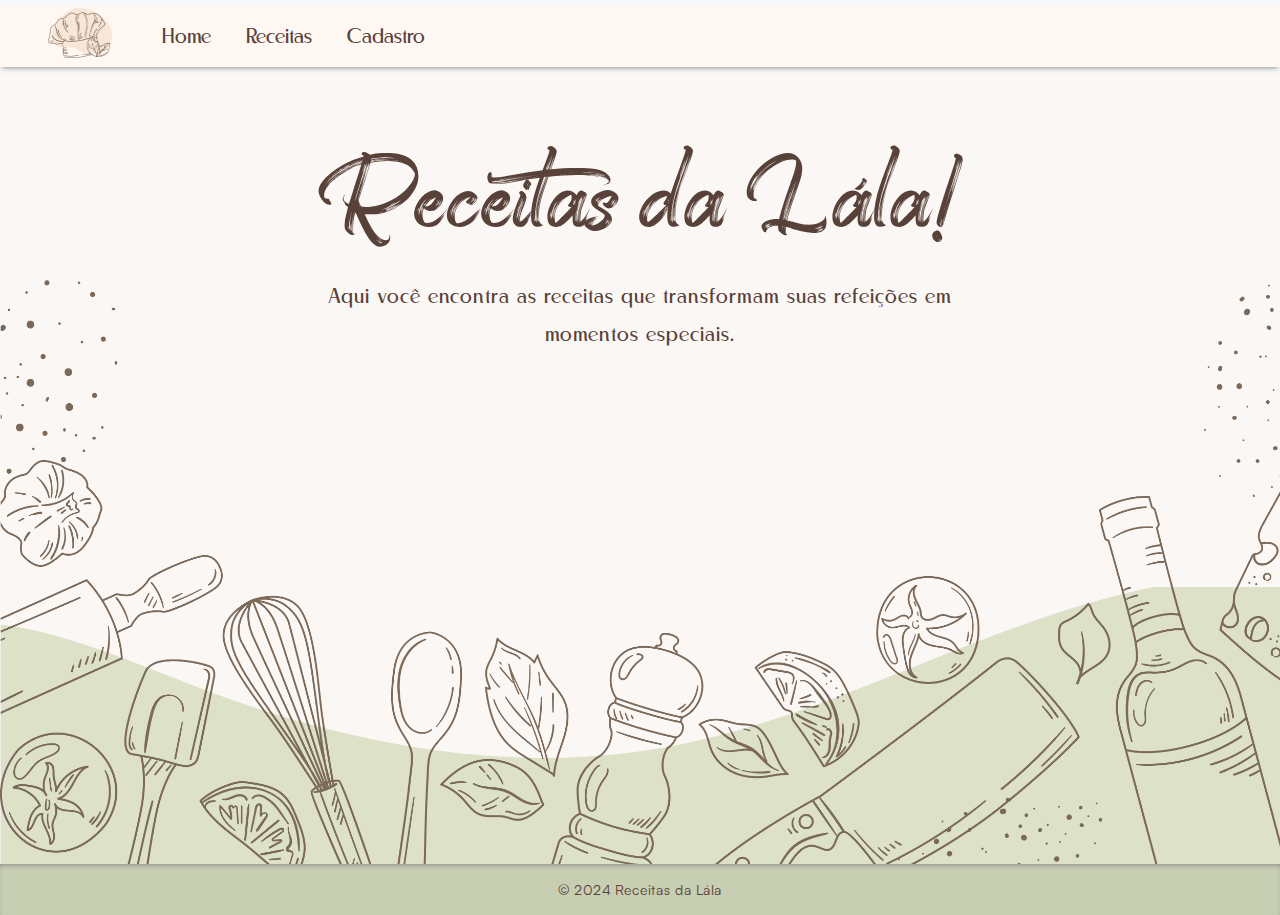
<file: index.html>
<!DOCTYPE html>
<html lang="pt-br">
<head>
  <meta charset="UTF-8">
  <meta name="viewport" content="width=device-width, initial-scale=1.0">
  <link rel="stylesheet" href="./formatos.css">
  <link href="https://cdn.jsdelivr.net/npm/bootstrap@5.3.3/dist/css/bootstrap.min.css" rel="stylesheet" integrity="sha384-QWTKZyjpPEjISv5WaRU9OFeRpok6YctnYmDr5pNlyT2bRjXh0JMhjY6hW+ALEwIH" crossorigin="anonymous">
  <title>Receitas da Lála</title>
</head>

<body>
  <div id="background">
    <header>
      <nav class="navbar navbar-expand-lg bg-body-tertiary">
        <div class="container-fluid container-nav">
          <a class="navbar-brand" href="./index.html"><img class="nav-logo" src="./imagens/logo.png" alt=""></a>

          <button class="navbar-toggler" type="button" data-bs-toggle="collapse" data-bs-target="#navbarNav" aria-controls="navbarNav" aria-expanded="false" aria-label="Toggle navigation"><span class="navbar-toggler-icon"></span></button>

          <div class="collapse navbar-collapse" id="navbarNav">
            <ul class="navbar-nav">
              <li class="nav-item navbar-item">
                <a class="nav-link active navbar-link" aria-current="page" href="./index.html">Home</a>
              </li>
              <li class="nav-item navbar-item">
                <a class="nav-link navbar-link" href="./receitas.html">Receitas</a>
              </li>
              <li class="nav-item navbar-item">
                <a class="nav-link navbar-link link-cadastro" href="./cadastro.html">Cadastro</a>
              </li>
            </ul>
          </div>
        </div>
      </nav>
    </header>

    <main id="container-main">
      <div >
        <h1 class="title-site">Receitas da Lála!</h1>
        <h1 class="title-site-media">Receitas<br/> da Lála!</h1>
        <p class="descricao">Aqui você encontra as receitas que transformam suas refeições em momentos especiais.</p>
      </div>
    </main>

  </div>
  <footer class="footer-container">
    <div  class="footer-div">
      <p class="copyright">© 2024 Receitas da Lála</p>
    </div>
  </footer>

  <script src="https://cdn.jsdelivr.net/npm/bootstrap@5.3.3/dist/js/bootstrap.bundle.min.js" integrity="sha384-YvpcrYf0tY3lHB60NNkmXc5s9fDVZLESaAA55NDzOxhy9GkcIdslK1eN7N6jIeHz" crossorigin="anonymous"></script>
</body>
</html>
</file>
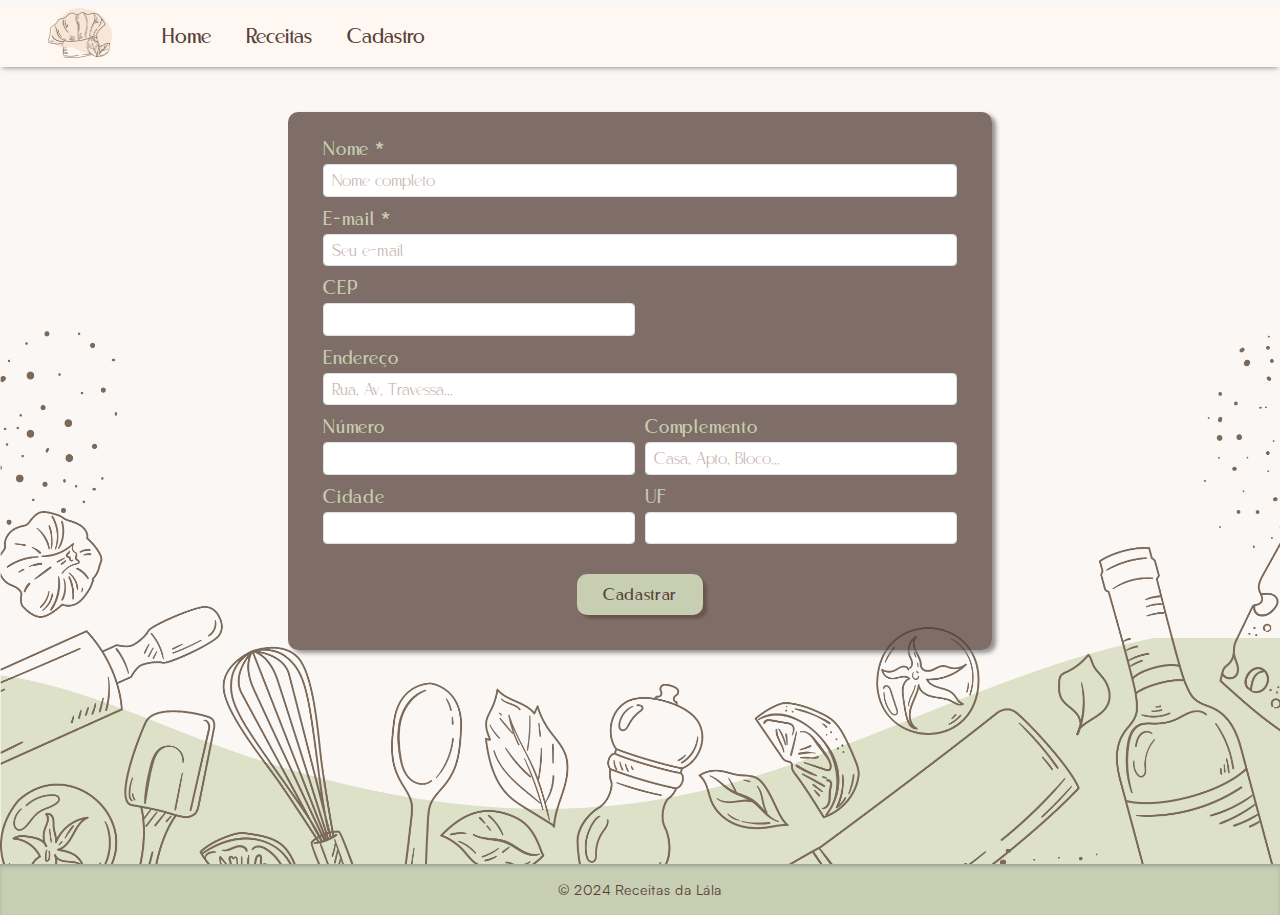
<file: cadastro.html>
<!DOCTYPE html>
<html lang="pt-br">
<head>
  <meta charset="UTF-8">
  <meta name="viewport" content="width=device-width, initial-scale=1.0">
  <link rel="stylesheet" href="./formatos.css">
  <link href="https://cdn.jsdelivr.net/npm/bootstrap@5.3.3/dist/css/bootstrap.min.css" rel="stylesheet" integrity="sha384-QWTKZyjpPEjISv5WaRU9OFeRpok6YctnYmDr5pNlyT2bRjXh0JMhjY6hW+ALEwIH" crossorigin="anonymous">
  <title>Receitas da Lála</title>
</head>

<body>
  <div id="background">
    <header>
      <nav class="navbar navbar-expand-lg bg-body-tertiary">
        <div class="container-fluid container-nav">
          <a class="navbar-brand" href="./index.html"><img class="nav-logo" src="./imagens/logo.png" alt=""></a>

          <button class="navbar-toggler" type="button" data-bs-toggle="collapse" data-bs-target="#navbarNav" aria-controls="navbarNav" aria-expanded="false" aria-label="Toggle navigation"><span class="navbar-toggler-icon"></span></button>

          <div class="collapse navbar-collapse" id="navbarNav">
            <ul class="navbar-nav">
              <li class="nav-item navbar-item">
                <a class="nav-link active navbar-link" aria-current="page" href="./index.html">Home</a>
              </li>
              <li class="nav-item navbar-item">
                <a class="nav-link navbar-link" href="./receitas.html">Receitas</a>
              </li>
              <li class="nav-item navbar-item">
                <a class="nav-link navbar-link link-cadastro" href="./cadastro.html">Cadastro</a>
              </li>
            </ul>
          </div>
        </div>
      </nav>
    </header>

    <main id="container-main" class="container-cadastro">
      <form class="row g-3 cadastro">
        <div class="col-12">
          <label for="inputName" class="form-label">Nome *</label>
          <input type="text" class="form-control" id="inputAddress" placeholder="Nome completo" required>
        </div>
        <div class="col-md-12">
          <label for="inputEmail4" class="form-label">E-mail *</label>
          <input type="email" class="form-control" id="inputEmail4" placeholder="Seu e-mail" required>
        </div>
        <div class="col-md-6">
          <label for="inputZip" class="form-label">CEP</label>
          <input type="text" class="form-control" id="inputZip" >
        </div>
        <div class="col-12">
          <label for="inputAddress" class="form-label">Endereço</label>
          <input type="text" class="form-control" id="inputAddress" placeholder="Rua, Av, Travessa...">
        </div>
        <div class="col-6">
          <label for="number" class="form-label">Número</label>
          <input type="text" class="form-control" id="number">
        </div>
        <div class="col-md-6">
          <label for="inputComplemento" class="form-label">Complemento</label>
          <input type="text" class="form-control" id="inputComplemento" placeholder="Casa, Apto, Bloco...">
        </div>
        <div class="col-md-6">
          <label for="inputCity" class="form-label">Cidade</label>
          <input type="text" class="form-control" id="inputCity">
        </div>
        <div class="col-md-6">
          <label for="inputState" class="form-label">UF</label>
          <input type="text" class="form-control" id="inputState">
        </div>
        <div class="col-12 btn-div">
          <button type="submit" class="btn">Cadastrar</button>
        </div>
      </form>      
    </main>
  <footer class="footer-container">
    <div  class="footer-div">
      <p class="copyright">© 2024 Receitas da Lála</p>
    </div>
  </footer>

  <script src="https://cdn.jsdelivr.net/npm/bootstrap@5.3.3/dist/js/bootstrap.bundle.min.js" integrity="sha384-YvpcrYf0tY3lHB60NNkmXc5s9fDVZLESaAA55NDzOxhy9GkcIdslK1eN7N6jIeHz" crossorigin="anonymous"></script>
</body>
</html>
</file>
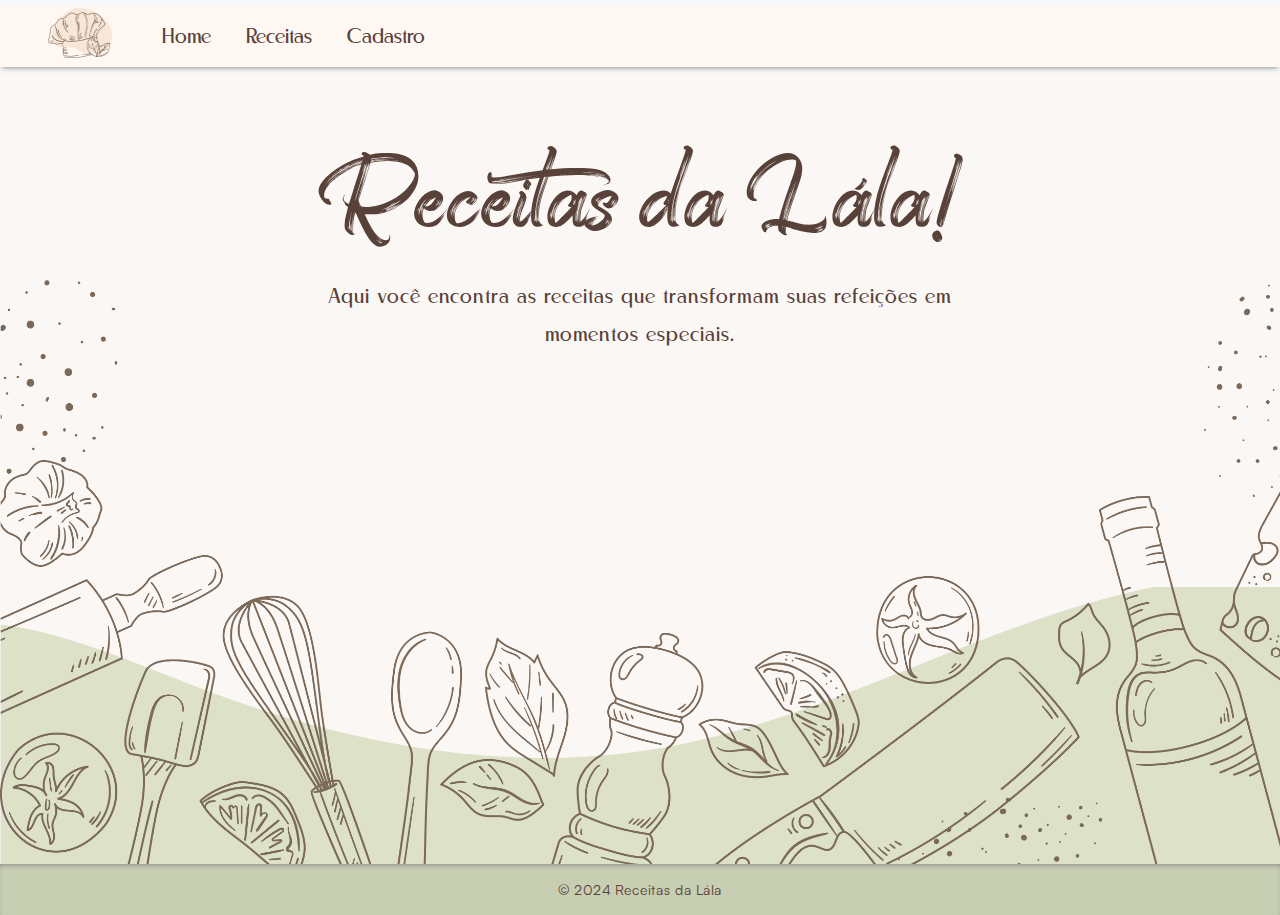
<file: home.html>
<!DOCTYPE html>
<html lang="pt-br">
<head>
  <meta charset="UTF-8">
  <meta name="viewport" content="width=device-width, initial-scale=1.0">
  <link rel="stylesheet" href="./formatos.css">
  <link href="https://cdn.jsdelivr.net/npm/bootstrap@5.3.3/dist/css/bootstrap.min.css" rel="stylesheet" integrity="sha384-QWTKZyjpPEjISv5WaRU9OFeRpok6YctnYmDr5pNlyT2bRjXh0JMhjY6hW+ALEwIH" crossorigin="anonymous">
  <title>Receitas da Lála</title>
</head>

<body>
  <div id="background">
    <header>
      <nav class="navbar navbar-expand-lg bg-body-tertiary">
        <div class="container-fluid container-nav">
          <a class="navbar-brand" href="./home.html"><img class="nav-logo" src="./imagens/logo.png" alt=""></a>

          <button class="navbar-toggler" type="button" data-bs-toggle="collapse" data-bs-target="#navbarNav" aria-controls="navbarNav" aria-expanded="false" aria-label="Toggle navigation"><span class="navbar-toggler-icon"></span></button>

          <div class="collapse navbar-collapse" id="navbarNav">
            <ul class="navbar-nav">
              <li class="nav-item navbar-item">
                <a class="nav-link active navbar-link" aria-current="page" href="./home.html">Home</a>
              </li>
              <li class="nav-item navbar-item">
                <a class="nav-link navbar-link" href="./paginas/receitas.html">Receitas</a>
              </li>
              <li class="nav-item navbar-item">
                <a class="nav-link navbar-link" href="./paginas/cadastro.html">Cadastro</a>
              </li>
            </ul>
          </div>
        </div>
      </nav>
    </header>

    <main id="container-main">
      <div >
        <h1 class="title-site">Receitas da Lála!</h1>
        <h1 class="title-site-media">Receitas<br/> da Lála!</h1>
        <p class="descricao">Aqui você encontra as receitas que transformam suas refeições em momentos especiais.</p>
      </div>
    </main>

  </div>
  <footer class="footer-container">
    <div  class="footer-div">
      <p class="copyright">© 2024 Receitas da Lála</p>
    </div>
  </footer>

  <script src="https://cdn.jsdelivr.net/npm/bootstrap@5.3.3/dist/js/bootstrap.bundle.min.js" integrity="sha384-YvpcrYf0tY3lHB60NNkmXc5s9fDVZLESaAA55NDzOxhy9GkcIdslK1eN7N6jIeHz" crossorigin="anonymous"></script>
</body>
</html>
</file>
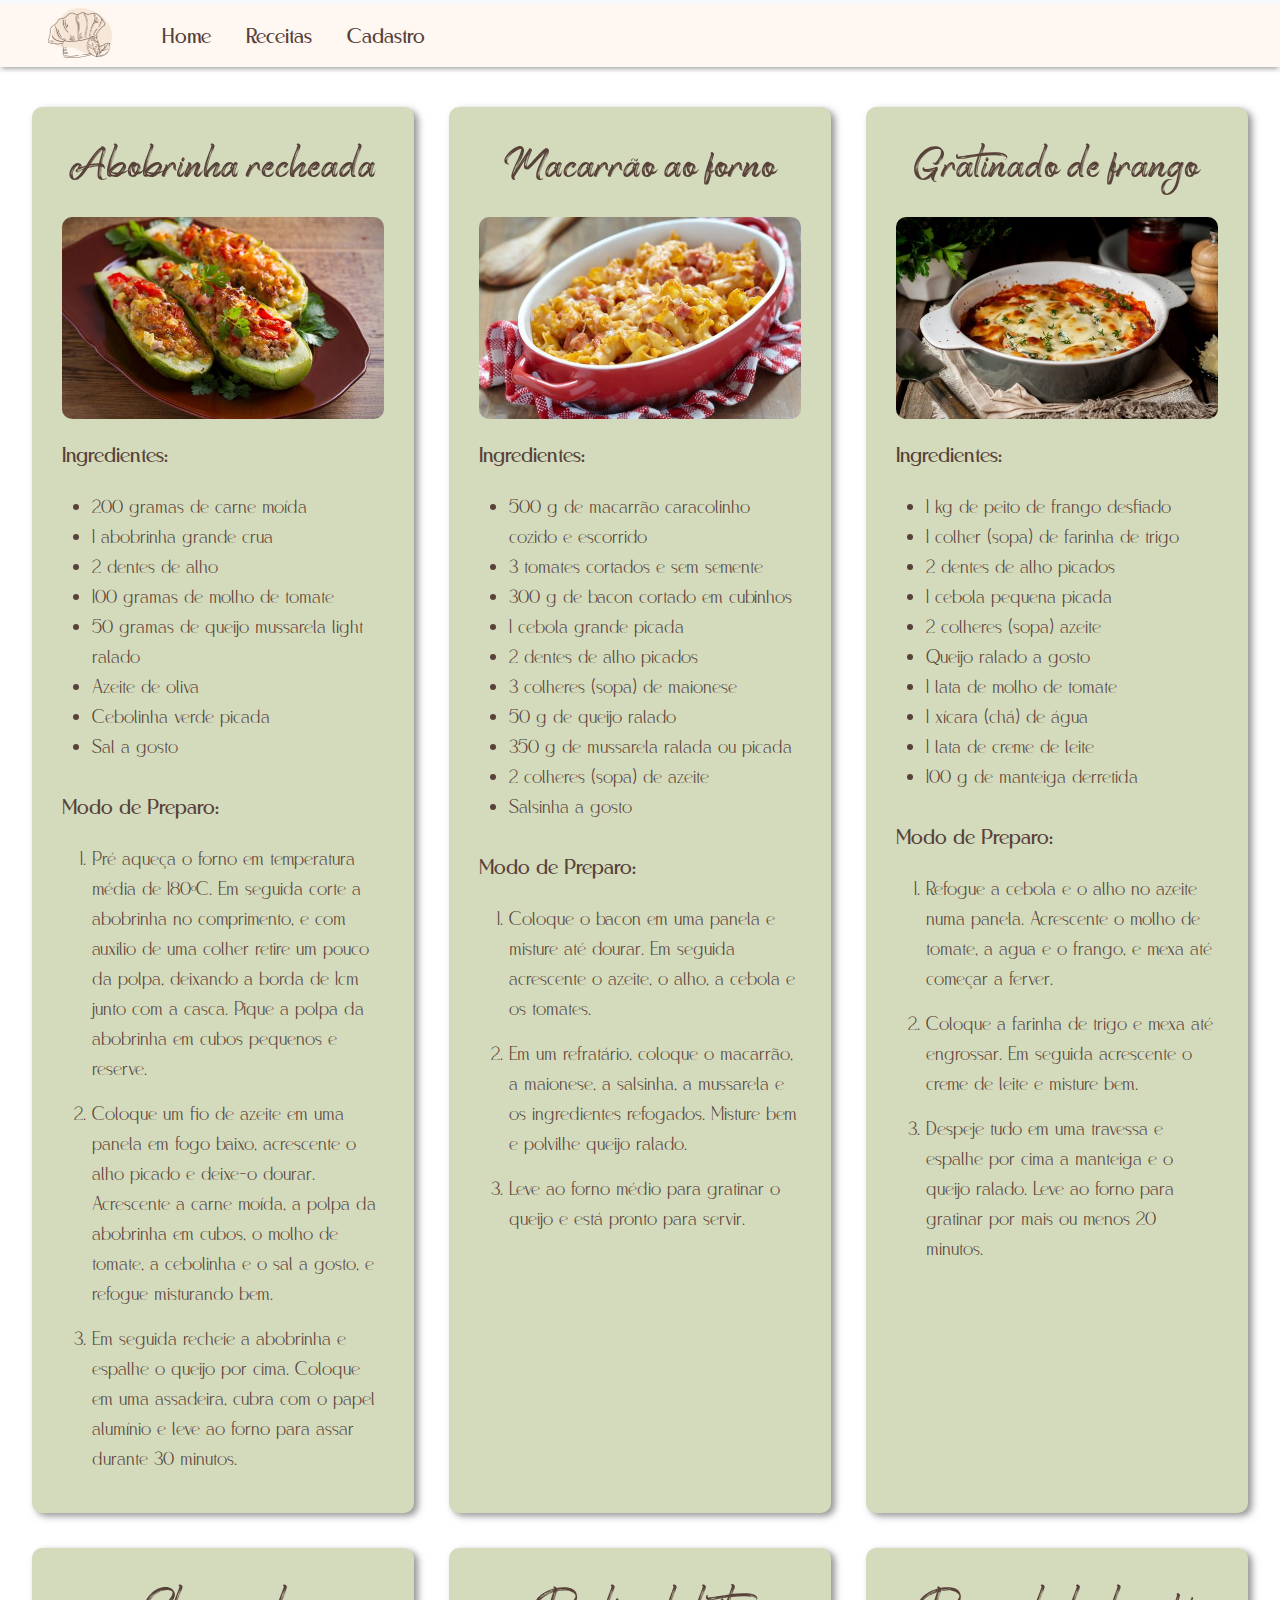
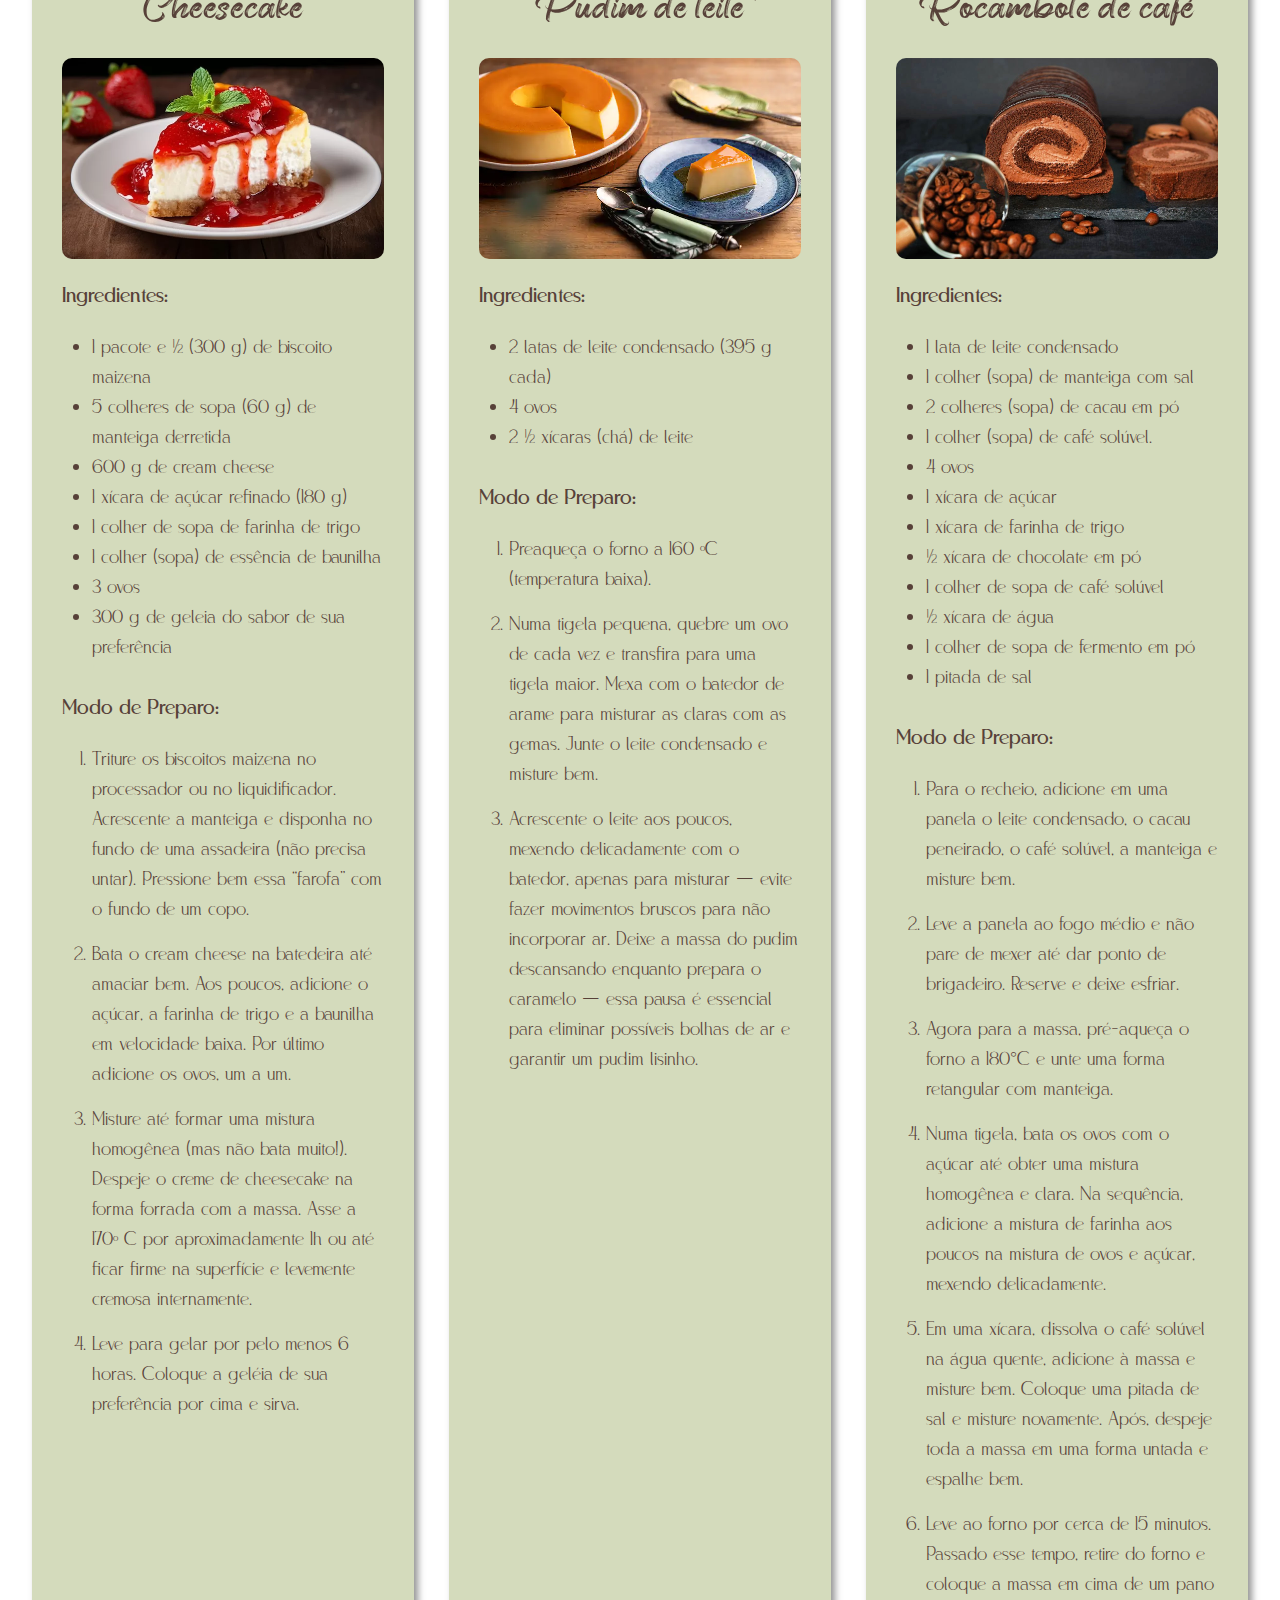
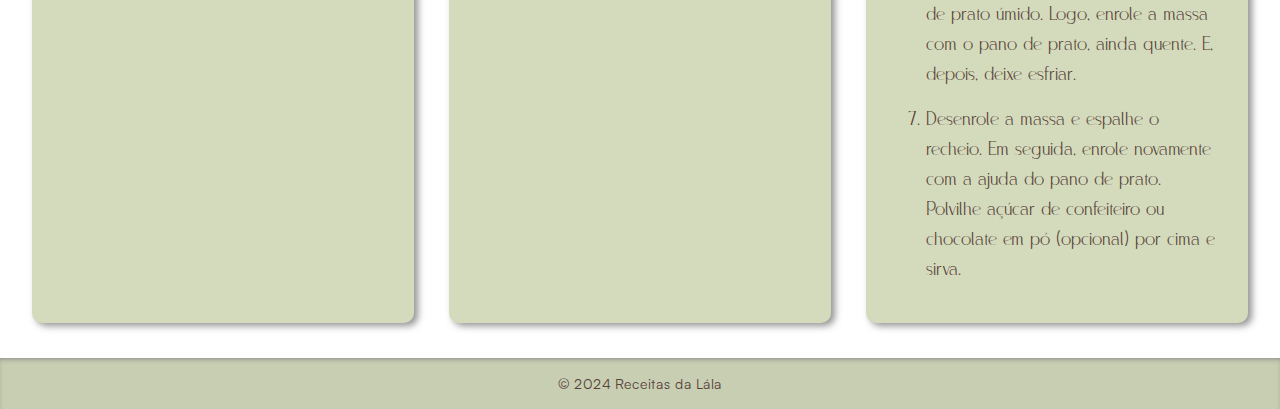
<file: receitas.html>
<!DOCTYPE html>
<html lang="pt-br">
<head>
  <meta charset="UTF-8">
  <meta name="viewport" content="width=device-width, initial-scale=1.0">
  <link rel="stylesheet" href="./formatos.css">
  <link href="https://cdn.jsdelivr.net/npm/bootstrap@5.3.3/dist/css/bootstrap.min.css" rel="stylesheet" integrity="sha384-QWTKZyjpPEjISv5WaRU9OFeRpok6YctnYmDr5pNlyT2bRjXh0JMhjY6hW+ALEwIH" crossorigin="anonymous">
  <title>Receitas da Lála</title>
</head>

<body>
  <div>
    <header>
      <nav class="navbar navbar-expand-lg bg-body-tertiary">
        <div class="container-fluid container-nav">
          <a class="navbar-brand" href="./index.html"><img class="nav-logo" src="./imagens/logo.png" alt=""></a>

          <button class="navbar-toggler" type="button" data-bs-toggle="collapse" data-bs-target="#navbarNav" aria-controls="navbarNav" aria-expanded="false" aria-label="Toggle navigation"><span class="navbar-toggler-icon"></span></button>

          <div class="collapse navbar-collapse" id="navbarNav">
            <ul class="navbar-nav">
              <li class="nav-item navbar-item">
                <a class="nav-link active navbar-link" aria-current="page" href="./index.html">Home</a>
              </li>
              <li class="nav-item navbar-item">
                <a class="nav-link navbar-link" href="./receitas.html">Receitas</a>
              </li>
              <li class="nav-item navbar-item">
                <a class="nav-link navbar-link link-cadastro" href="./cadastro.html">Cadastro</a>
              </li>
            </ul>
          </div>
        </div>
      </nav>
    </header>

    <main>

      <section class="container-receitas">

        <div class="conteudo-receita">
          <h2>Abobrinha recheada</h2>
          <img class="img-receita" src="./imagens/abobrinha.png" alt="">
          <p>Ingredientes:</p>
          <ul class="lista-ingredientes">
            <li>200 gramas de carne moída</li>
            <li>1 abobrinha grande crua</li>
            <li>2 dentes de alho</li>
            <li>100 gramas de molho de tomate</li>
            <li>50 gramas de queijo mussarela light ralado</li>
            <li>Azeite de oliva</li>
            <li>Cebolinha verde picada</li>
            <li>Sal a gosto</li>
          </ul>
          <p>Modo de Preparo:</p>
          <ol class="lista-preparo">
            <li>Pré aqueça o forno em temperatura média de 180ºC. Em seguida corte a abobrinha no comprimento, e com auxilio de uma colher retire um pouco da polpa, deixando a borda de 1cm junto com a casca. Pique a polpa da abobrinha em cubos pequenos e reserve.</li>
            <li>Coloque um fio de azeite em uma panela em fogo baixo, acrescente o alho picado e deixe-o dourar. Acrescente a carne moída, a polpa da abobrinha em cubos, o molho de tomate, a cebolinha e o sal a gosto, e refogue misturando bem.</li>
            <li>Em seguida recheie a abobrinha e espalhe o queijo por cima. Coloque em uma assadeira, cubra com o papel alumínio e leve ao forno para assar durante 30 minutos.</li>
          </ol>
        </div>

        <div class="conteudo-receita">
          <h2>Macarrão ao forno</h2>
          <img class="img-receita" src="./imagens/macarrao-bacon.png" alt="">
          <p>Ingredientes:</p>
          <ul class="lista-ingredientes">
            <li>500 g de macarrão caracolinho cozido e escorrido</li>
            <li>3 tomates cortados e sem semente</li>
            <li>300 g de bacon cortado em cubinhos</li>
            <li>1 cebola grande picada</li>
            <li>2 dentes de alho picados</li>
            <li>3 colheres (sopa) de maionese</li>
            <li>50 g de queijo ralado</li>
            <li>350 g de mussarela ralada ou picada</li>
            <li>2 colheres (sopa) de azeite</li>
            <li>Salsinha a gosto</li>
          </ul>
          <p>Modo de Preparo:</p>
          <ol class="lista-preparo">
            <li>Coloque o bacon em uma panela e misture até dourar. Em seguida acrescente o azeite, o alho, a cebola e os tomates.</li>
            <li>Em um refratário, coloque o macarrão, a maionese, a salsinha, a mussarela e os ingredientes refogados. Misture bem e polvilhe queijo ralado.</li>
            <li>Leve ao forno médio para gratinar o queijo e está pronto para servir.</li>
          </ol>
        </div>

        <div class="conteudo-receita">
          <h2>Gratinado de frango</h2>
          <img class="img-receita" src="./imagens/frango-gratinado.png" alt="">
          <p>Ingredientes:</p>
          <ul class="lista-ingredientes">
            <li>1 kg de peito de frango desfiado</li>
            <li>1 colher (sopa) de farinha de trigo</li>
            <li>2 dentes de alho picados</li>
            <li>1 cebola pequena picada</li>
            <li>2 colheres (sopa) azeite</li>
            <li>Queijo ralado a gosto</li>
            <li>1 lata de molho de tomate</li>
            <li>1 xícara (chá) de água</li>
            <li>1 lata de creme de leite</li>
            <li>100 g de manteiga derretida</li>
          </ul>
          <p>Modo de Preparo:</p>
          <ol class="lista-preparo">
            <li>Refogue a cebola e o alho no azeite numa panela. Acrescente o molho de tomate, a agua e o frango, e mexa até começar a ferver.</li>
            <li>Coloque a farinha de trigo e mexa até engrossar. Em seguida acrescente o creme de leite e misture bem.</li>
            <li>Despeje tudo em uma travessa e espalhe por cima a manteiga e o queijo ralado. Leve ao forno para gratinar por mais ou menos 20 minutos.</li>
          </ol>
        </div>

        <div class="conteudo-receita">
          <h2>Cheesecake</h2>
          <img class="img-receita" src="./imagens/cheesecake.png" alt="">
          <p>Ingredientes:</p>
          <ul class="lista-ingredientes">
            <li>1 pacote e ½ (300 g) de biscoito maizena</li>
            <li>5 colheres de sopa (60 g) de manteiga derretida</li>
            <li>600 g de cream cheese</li>
            <li>1 xícara de açúcar refinado (180 g)</li>
            <li>1 colher de sopa de farinha de trigo</li>
            <li>1 colher (sopa) de essência de baunilha</li>
            <li>3 ovos</li>
            <li>300 g de geleia do sabor de sua preferência</li>
          </ul>
          <p>Modo de Preparo:</p>
          <ol class="lista-preparo">
            <li>Triture os biscoitos maizena no processador ou no liquidificador. Acrescente a manteiga e disponha no fundo de uma assadeira (não precisa untar). Pressione bem essa “farofa” com o fundo de um copo.</li>
            <li>Bata o cream cheese na batedeira até amaciar bem. Aos poucos, adicione o açúcar, a farinha de trigo e a baunilha em velocidade baixa. Por último adicione os ovos, um a um.</li>
            <li>Misture até formar uma mistura homogênea (mas não bata muito!). Despeje o creme de cheesecake na forma forrada com a massa. Asse a 170º C por aproximadamente 1h ou até ficar firme na superfície e levemente cremosa internamente.</li>
            <li>Leve para gelar por pelo menos 6 horas. Coloque a geléia de sua preferência por cima e sirva.</li>
          </ol>
        </div>

        <div class="conteudo-receita">
          <h2>Pudim de leite</h2>
          <img class="img-receita" src="./imagens/pudim.png" alt="">
          <p>Ingredientes:</p>
          <ul class="lista-ingredientes">
            <li>2 latas de leite condensado (395 g cada)</li>
            <li>4 ovos</li>
            <li>2 ½ xícaras (chá) de leite</li>
          </ul>
          <p>Modo de Preparo:</p>
          <ol class="lista-preparo">
            <li>Preaqueça o forno a 160 ºC (temperatura baixa).</li>
            <li>Numa tigela pequena, quebre um ovo de cada vez e transfira para uma tigela maior. Mexa com o batedor de arame para misturar as claras com as gemas. Junte o leite condensado e misture bem.</li>
            <li>Acrescente o leite aos poucos, mexendo delicadamente com o batedor, apenas para misturar — evite fazer movimentos bruscos para não incorporar ar. Deixe a massa do pudim descansando enquanto prepara o caramelo — essa pausa é essencial para eliminar possíveis bolhas de ar e garantir um pudim lisinho.</li>
          </ol>
        </div>

        <div class="conteudo-receita">
          <h2>Rocambole de café</h2>
          <img class="img-receita" src="./imagens/rocambole-cafe.png" alt="">
          <p>Ingredientes:</p>
          <ul class="lista-ingredientes">
            <li>1 lata de leite condensado</li>
            <li>1 colher (sopa) de manteiga com sal</li>
            <li>2 colheres (sopa) de cacau em pó</li>
            <li>1 colher (sopa) de café solúvel.</li>
            <li>4 ovos</li>
            <li>1 xícara de açúcar</li>
            <li>1 xícara de farinha de trigo</li>
            <li>½ xícara de chocolate em pó</li>
            <li>1 colher de sopa de café solúvel</li>
            <li>½ xícara de água</li>
            <li>1 colher de sopa de fermento em pó</li>
            <li>1 pitada de sal</li>
          </ul>
          <p>Modo de Preparo:</p>
          <ol class="lista-preparo">
            <li>Para o recheio, adicione em uma panela o leite condensado, o cacau peneirado, o café solúvel, a manteiga e misture bem.</li>
            <li>Leve a panela ao fogo médio e não pare de mexer até dar ponto de brigadeiro. Reserve e deixe esfriar.</li>
            <li>Agora para a massa, pré-aqueça o forno a 180°C e unte uma forma retangular com manteiga.</li>
            <li>Numa tigela, bata os ovos com o açúcar até obter uma mistura homogênea e clara. Na sequência, adicione a mistura de farinha aos poucos na mistura de ovos e açúcar, mexendo delicadamente.</li>
            <li>Em uma xícara, dissolva o café solúvel na água quente, adicione à massa e misture bem. Coloque uma pitada de sal e misture novamente. Após, despeje toda a massa em uma forma untada e espalhe bem.</li>
            <li>Leve ao forno por cerca de 15 minutos. Passado esse tempo, retire do forno e coloque a massa em cima de um pano de prato úmido. Logo, enrole a massa com o pano de prato, ainda quente. E, depois, deixe esfriar.</li>
            <li>Desenrole a massa e espalhe o recheio. Em seguida, enrole novamente com a ajuda do pano de prato. Polvilhe açúcar de confeiteiro ou chocolate em pó (opcional) por cima e sirva.</li>
          </ol>
        </div>

      </section>
    </main>

  </div>
  <footer class="footer-container">
    <div  class="footer-div">
      <p class="copyright">© 2024 Receitas da Lála</p>
    </div>
  </footer>

  <script src="https://cdn.jsdelivr.net/npm/bootstrap@5.3.3/dist/js/bootstrap.bundle.min.js" integrity="sha384-YvpcrYf0tY3lHB60NNkmXc5s9fDVZLESaAA55NDzOxhy9GkcIdslK1eN7N6jIeHz" crossorigin="anonymous"></script>
</body>
</html>
</file>
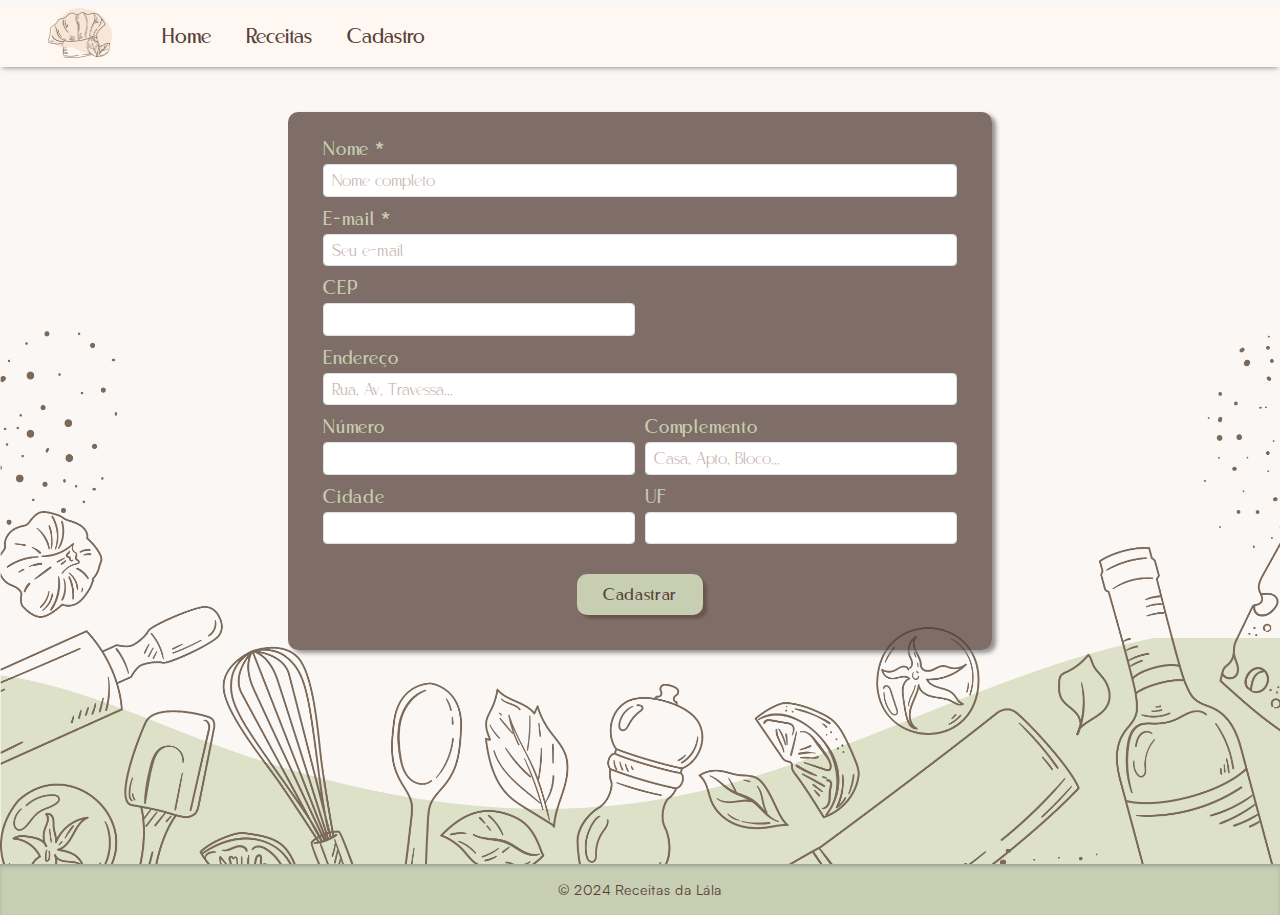
<file: paginas/cadastro.html>
<!DOCTYPE html>
<html lang="pt-br">
<head>
  <meta charset="UTF-8">
  <meta name="viewport" content="width=device-width, initial-scale=1.0">
  <link rel="stylesheet" href="../formatos.css">
  <link href="https://cdn.jsdelivr.net/npm/bootstrap@5.3.3/dist/css/bootstrap.min.css" rel="stylesheet" integrity="sha384-QWTKZyjpPEjISv5WaRU9OFeRpok6YctnYmDr5pNlyT2bRjXh0JMhjY6hW+ALEwIH" crossorigin="anonymous">
  <title>Receitas da Lála</title>
</head>

<body>
  <div id="background">
    <header>
      <nav class="navbar navbar-expand-lg bg-body-tertiary">
        <div class="container-fluid container-nav">
          <a class="navbar-brand" href="../index.html"><img class="nav-logo" src="../imagens/logo.png" alt=""></a>

          <button class="navbar-toggler" type="button" data-bs-toggle="collapse" data-bs-target="#navbarNav" aria-controls="navbarNav" aria-expanded="false" aria-label="Toggle navigation"><span class="navbar-toggler-icon"></span></button>

          <div class="collapse navbar-collapse" id="navbarNav">
            <ul class="navbar-nav">
              <li class="nav-item navbar-item">
                <a class="nav-link active navbar-link" aria-current="page" href="../index.html">Home</a>
              </li>
              <li class="nav-item navbar-item">
                <a class="nav-link navbar-link" href="./receitas.html">Receitas</a>
              </li>
              <li class="nav-item navbar-item">
                <a class="nav-link navbar-link" href="./cadastro.html">Cadastro</a>
              </li>
            </ul>
          </div>
        </div>
      </nav>
    </header>

    <main id="container-main" class="container-cadastro">
      <form class="row g-3 cadastro">
        <div class="col-12">
          <label for="inputName" class="form-label">Nome *</label>
          <input type="text" class="form-control" id="inputAddress" placeholder="Nome completo" required>
        </div>
        <div class="col-md-12">
          <label for="inputEmail4" class="form-label">E-mail *</label>
          <input type="email" class="form-control" id="inputEmail4" placeholder="Seu e-mail" required>
        </div>
        <div class="col-md-6">
          <label for="inputZip" class="form-label">CEP</label>
          <input type="text" class="form-control" id="inputZip" >
        </div>
        <div class="col-12">
          <label for="inputAddress" class="form-label">Endereço</label>
          <input type="text" class="form-control" id="inputAddress" placeholder="Rua, Av, Travessa...">
        </div>
        <div class="col-6">
          <label for="number" class="form-label">Número</label>
          <input type="text" class="form-control" id="number">
        </div>
        <div class="col-md-6">
          <label for="inputComplemento" class="form-label">Complemento</label>
          <input type="text" class="form-control" id="inputComplemento" placeholder="Casa, Apto, Bloco...">
        </div>
        <div class="col-md-6">
          <label for="inputCity" class="form-label">Cidade</label>
          <input type="text" class="form-control" id="inputCity">
        </div>
        <div class="col-md-6">
          <label for="inputState" class="form-label">UF</label>
          <input type="text" class="form-control" id="inputState">
        </div>
        <div class="col-12 btn-div">
          <button type="submit" class="btn">Cadastrar</button>
        </div>
      </form>      
    </main>
  <footer class="footer-container">
    <div  class="footer-div">
      <p class="copyright">© 2024 Receitas da Lála</p>
    </div>
  </footer>

  <script src="https://cdn.jsdelivr.net/npm/bootstrap@5.3.3/dist/js/bootstrap.bundle.min.js" integrity="sha384-YvpcrYf0tY3lHB60NNkmXc5s9fDVZLESaAA55NDzOxhy9GkcIdslK1eN7N6jIeHz" crossorigin="anonymous"></script>
</body>
</html>
</file>
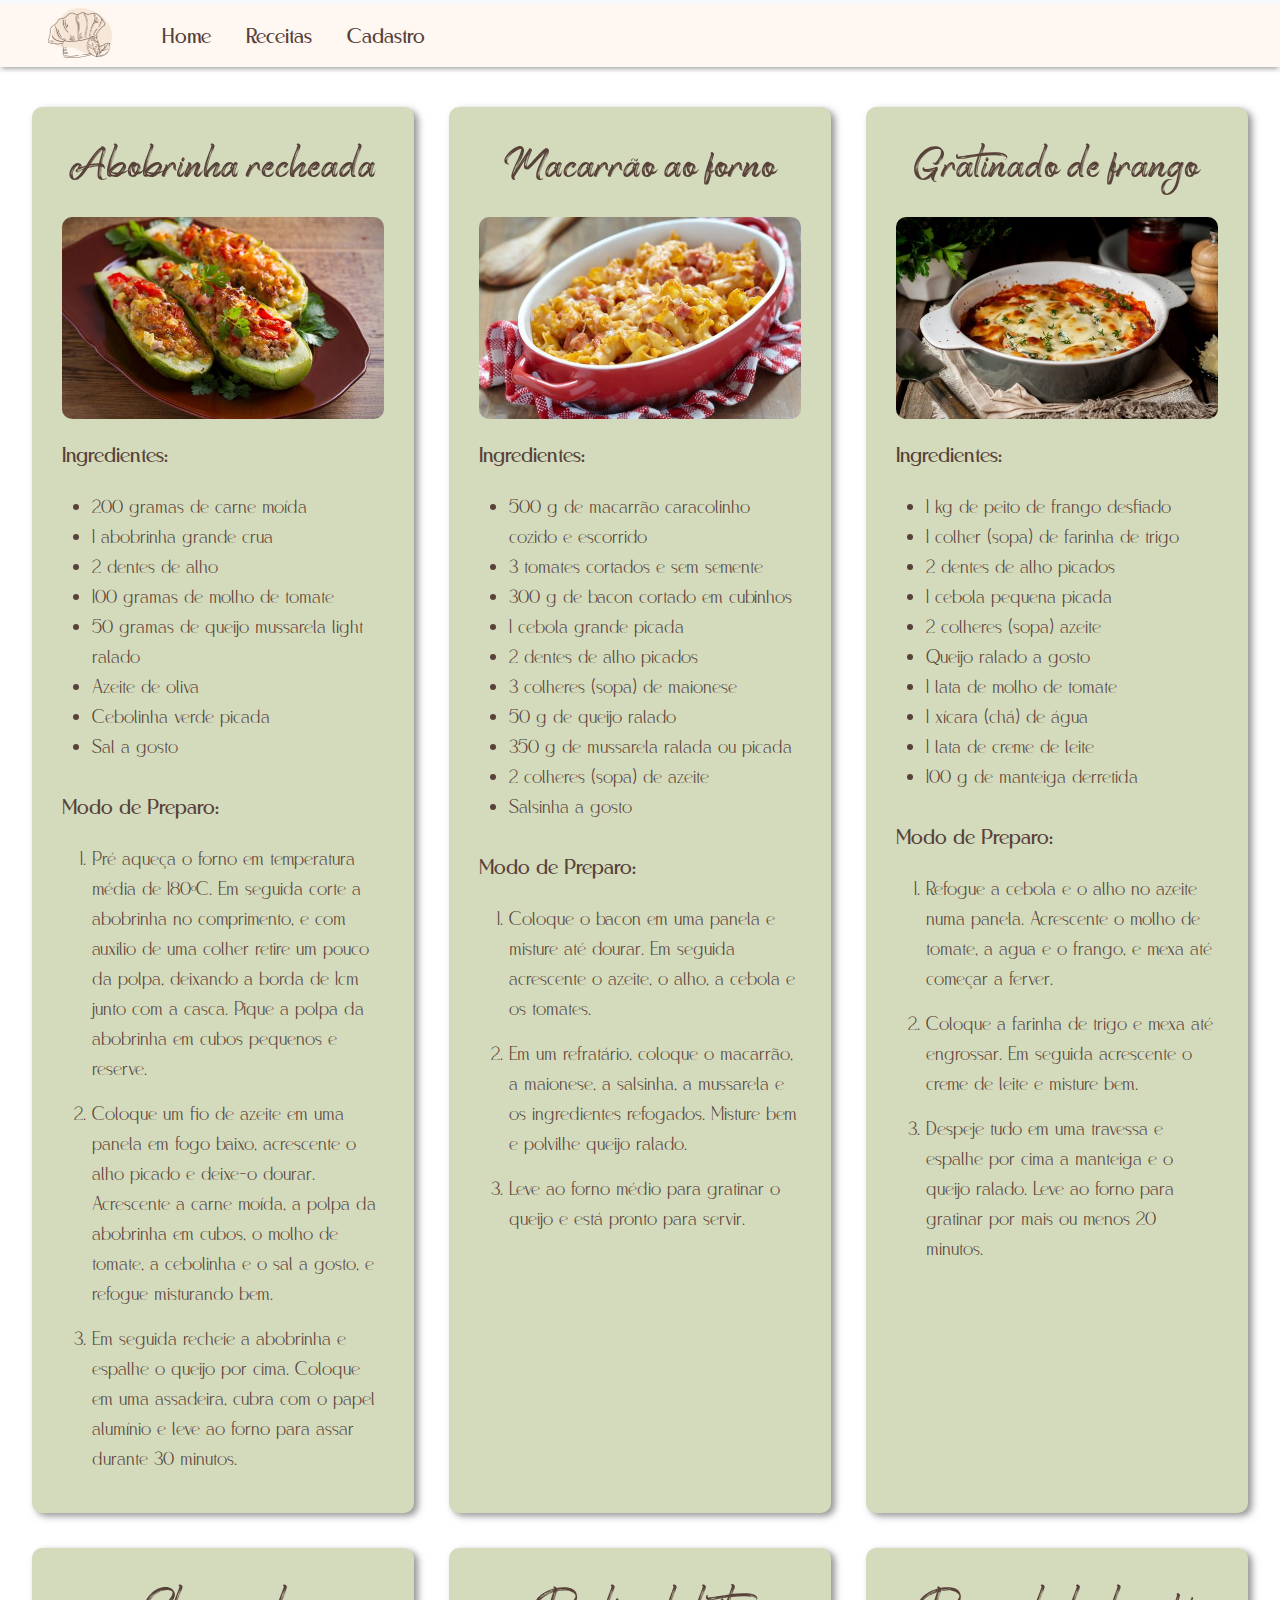
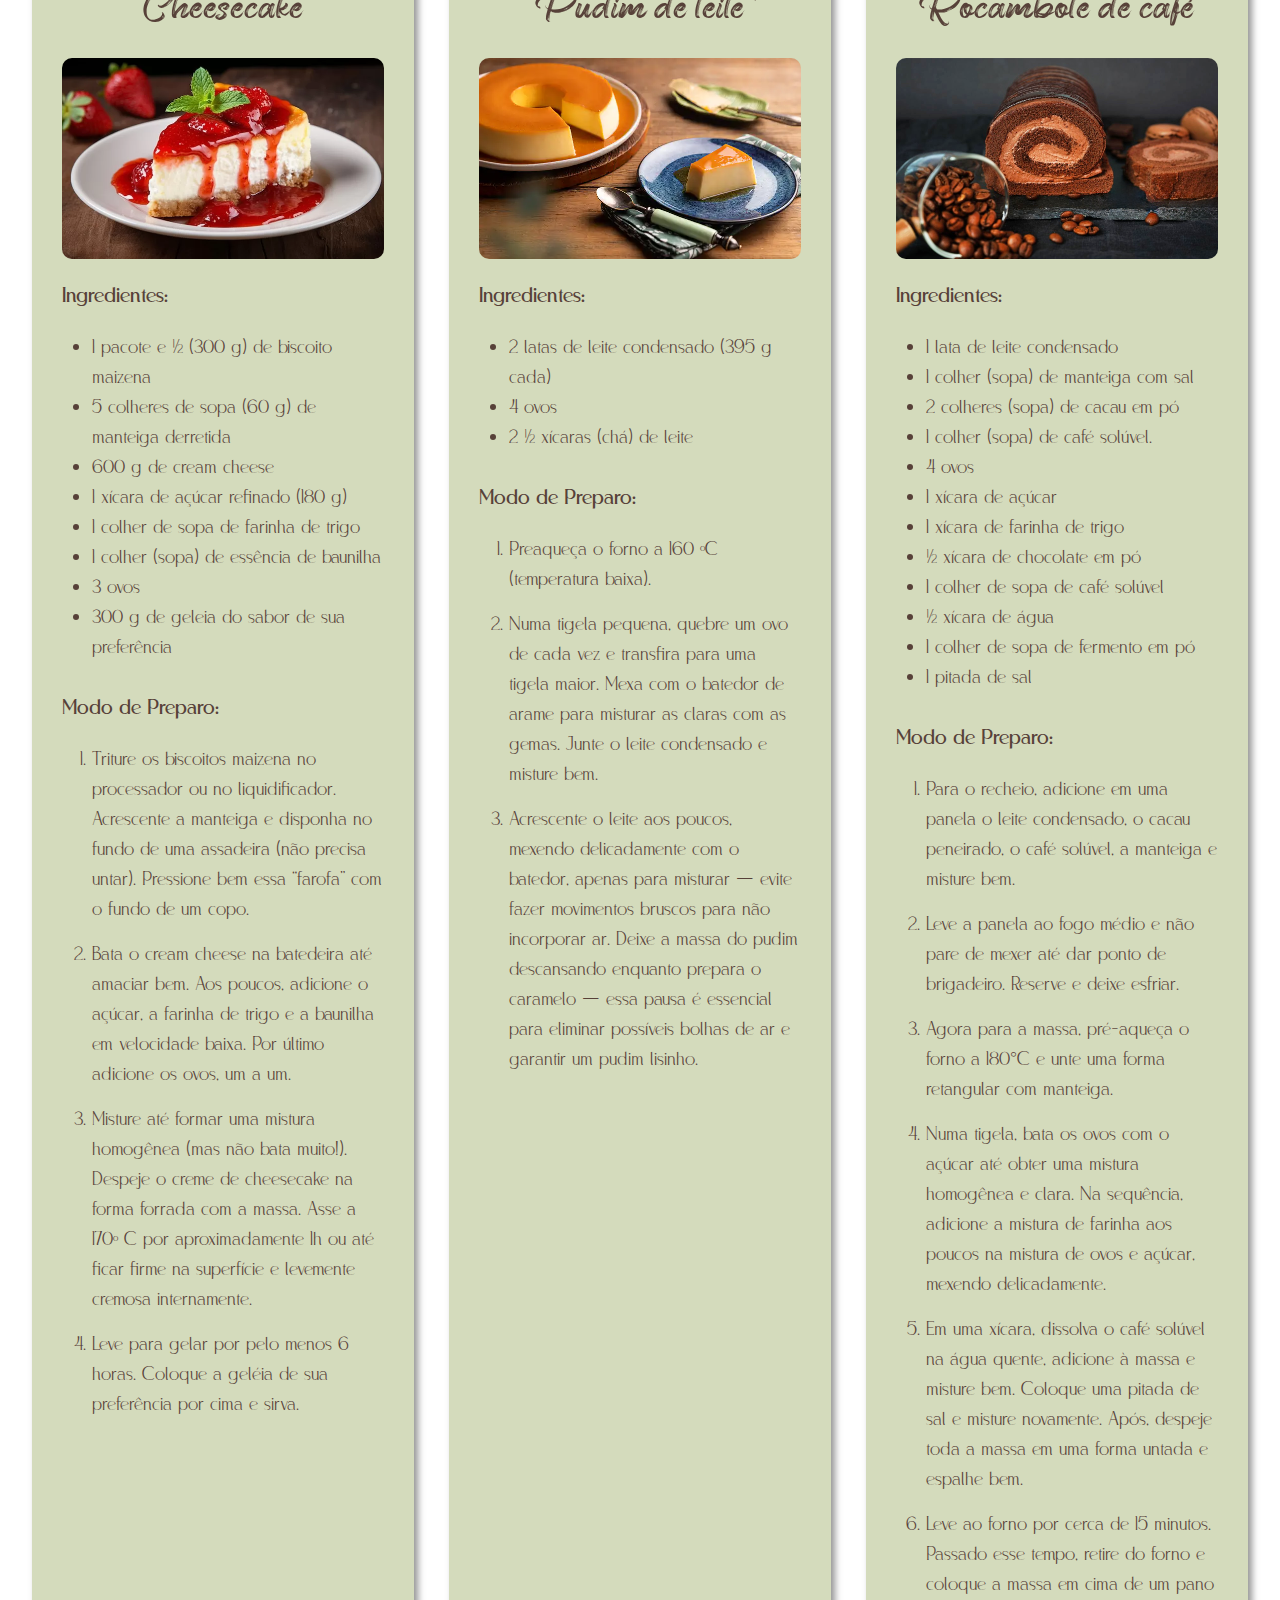
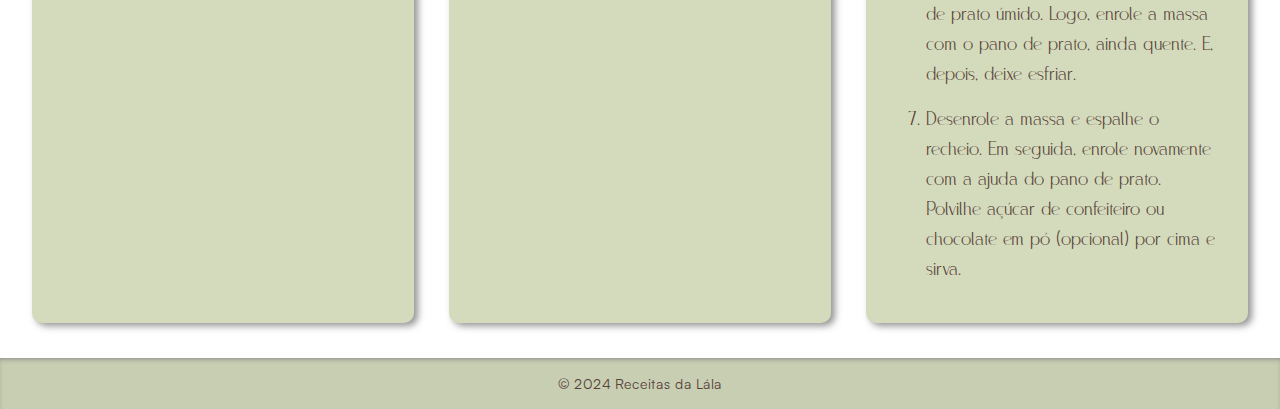
<file: paginas/receitas.html>
<!DOCTYPE html>
<html lang="pt-br">
<head>
  <meta charset="UTF-8">
  <meta name="viewport" content="width=device-width, initial-scale=1.0">
  <link rel="stylesheet" href="../formatos.css">
  <link href="https://cdn.jsdelivr.net/npm/bootstrap@5.3.3/dist/css/bootstrap.min.css" rel="stylesheet" integrity="sha384-QWTKZyjpPEjISv5WaRU9OFeRpok6YctnYmDr5pNlyT2bRjXh0JMhjY6hW+ALEwIH" crossorigin="anonymous">
  <title>Receitas da Lála</title>
</head>

<body>
  <div>
    <header>
      <nav class="navbar navbar-expand-lg bg-body-tertiary">
        <div class="container-fluid container-nav">
          <a class="navbar-brand" href="../index.html"><img class="nav-logo" src="../imagens/logo.png" alt=""></a>

          <button class="navbar-toggler" type="button" data-bs-toggle="collapse" data-bs-target="#navbarNav" aria-controls="navbarNav" aria-expanded="false" aria-label="Toggle navigation"><span class="navbar-toggler-icon"></span></button>

          <div class="collapse navbar-collapse" id="navbarNav">
            <ul class="navbar-nav">
              <li class="nav-item navbar-item">
                <a class="nav-link active navbar-link" aria-current="page" href="../index.html">Home</a>
              </li>
              <li class="nav-item navbar-item">
                <a class="nav-link navbar-link" href="./receitas.html">Receitas</a>
              </li>
              <li class="nav-item navbar-item">
                <a class="nav-link navbar-link" href="./cadastro.html">Cadastro</a>
              </li>
            </ul>
          </div>
        </div>
      </nav>
    </header>

    <main>

      <section class="container-receitas">

        <div class="conteudo-receita">
          <h2>Abobrinha recheada</h2>
          <img class="img-receita" src="../imagens/abobrinha.png" alt="">
          <p>Ingredientes:</p>
          <ul class="lista-ingredientes">
            <li>200 gramas de carne moída</li>
            <li>1 abobrinha grande crua</li>
            <li>2 dentes de alho</li>
            <li>100 gramas de molho de tomate</li>
            <li>50 gramas de queijo mussarela light ralado</li>
            <li>Azeite de oliva</li>
            <li>Cebolinha verde picada</li>
            <li>Sal a gosto</li>
          </ul>
          <p>Modo de Preparo:</p>
          <ol class="lista-preparo">
            <li>Pré aqueça o forno em temperatura média de 180ºC. Em seguida corte a abobrinha no comprimento, e com auxilio de uma colher retire um pouco da polpa, deixando a borda de 1cm junto com a casca. Pique a polpa da abobrinha em cubos pequenos e reserve.</li>
            <li>Coloque um fio de azeite em uma panela em fogo baixo, acrescente o alho picado e deixe-o dourar. Acrescente a carne moída, a polpa da abobrinha em cubos, o molho de tomate, a cebolinha e o sal a gosto, e refogue misturando bem.</li>
            <li>Em seguida recheie a abobrinha e espalhe o queijo por cima. Coloque em uma assadeira, cubra com o papel alumínio e leve ao forno para assar durante 30 minutos.</li>
          </ol>
        </div>

        <div class="conteudo-receita">
          <h2>Macarrão ao forno</h2>
          <img class="img-receita" src="../imagens/macarrao-bacon.png" alt="">
          <p>Ingredientes:</p>
          <ul class="lista-ingredientes">
            <li>500 g de macarrão caracolinho cozido e escorrido</li>
            <li>3 tomates cortados e sem semente</li>
            <li>300 g de bacon cortado em cubinhos</li>
            <li>1 cebola grande picada</li>
            <li>2 dentes de alho picados</li>
            <li>3 colheres (sopa) de maionese</li>
            <li>50 g de queijo ralado</li>
            <li>350 g de mussarela ralada ou picada</li>
            <li>2 colheres (sopa) de azeite</li>
            <li>Salsinha a gosto</li>
          </ul>
          <p>Modo de Preparo:</p>
          <ol class="lista-preparo">
            <li>Coloque o bacon em uma panela e misture até dourar. Em seguida acrescente o azeite, o alho, a cebola e os tomates.</li>
            <li>Em um refratário, coloque o macarrão, a maionese, a salsinha, a mussarela e os ingredientes refogados. Misture bem e polvilhe queijo ralado.</li>
            <li>Leve ao forno médio para gratinar o queijo e está pronto para servir.</li>
          </ol>
        </div>

        <div class="conteudo-receita">
          <h2>Gratinado de frango</h2>
          <img class="img-receita" src="../imagens/frango-gratinado.png" alt="">
          <p>Ingredientes:</p>
          <ul class="lista-ingredientes">
            <li>1 kg de peito de frango desfiado</li>
            <li>1 colher (sopa) de farinha de trigo</li>
            <li>2 dentes de alho picados</li>
            <li>1 cebola pequena picada</li>
            <li>2 colheres (sopa) azeite</li>
            <li>Queijo ralado a gosto</li>
            <li>1 lata de molho de tomate</li>
            <li>1 xícara (chá) de água</li>
            <li>1 lata de creme de leite</li>
            <li>100 g de manteiga derretida</li>
          </ul>
          <p>Modo de Preparo:</p>
          <ol class="lista-preparo">
            <li>Refogue a cebola e o alho no azeite numa panela. Acrescente o molho de tomate, a agua e o frango, e mexa até começar a ferver.</li>
            <li>Coloque a farinha de trigo e mexa até engrossar. Em seguida acrescente o creme de leite e misture bem.</li>
            <li>Despeje tudo em uma travessa e espalhe por cima a manteiga e o queijo ralado. Leve ao forno para gratinar por mais ou menos 20 minutos.</li>
          </ol>
        </div>

        <div class="conteudo-receita">
          <h2>Cheesecake</h2>
          <img class="img-receita" src="../imagens/cheesecake.png" alt="">
          <p>Ingredientes:</p>
          <ul class="lista-ingredientes">
            <li>1 pacote e ½ (300 g) de biscoito maizena</li>
            <li>5 colheres de sopa (60 g) de manteiga derretida</li>
            <li>600 g de cream cheese</li>
            <li>1 xícara de açúcar refinado (180 g)</li>
            <li>1 colher de sopa de farinha de trigo</li>
            <li>1 colher (sopa) de essência de baunilha</li>
            <li>3 ovos</li>
            <li>300 g de geleia do sabor de sua preferência</li>
          </ul>
          <p>Modo de Preparo:</p>
          <ol class="lista-preparo">
            <li>Triture os biscoitos maizena no processador ou no liquidificador. Acrescente a manteiga e disponha no fundo de uma assadeira (não precisa untar). Pressione bem essa “farofa” com o fundo de um copo.</li>
            <li>Bata o cream cheese na batedeira até amaciar bem. Aos poucos, adicione o açúcar, a farinha de trigo e a baunilha em velocidade baixa. Por último adicione os ovos, um a um.</li>
            <li>Misture até formar uma mistura homogênea (mas não bata muito!). Despeje o creme de cheesecake na forma forrada com a massa. Asse a 170º C por aproximadamente 1h ou até ficar firme na superfície e levemente cremosa internamente.</li>
            <li>Leve para gelar por pelo menos 6 horas. Coloque a geléia de sua preferência por cima e sirva.</li>
          </ol>
        </div>

        <div class="conteudo-receita">
          <h2>Pudim de leite</h2>
          <img class="img-receita" src="../imagens/pudim.png" alt="">
          <p>Ingredientes:</p>
          <ul class="lista-ingredientes">
            <li>2 latas de leite condensado (395 g cada)</li>
            <li>4 ovos</li>
            <li>2 ½ xícaras (chá) de leite</li>
          </ul>
          <p>Modo de Preparo:</p>
          <ol class="lista-preparo">
            <li>Preaqueça o forno a 160 ºC (temperatura baixa).</li>
            <li>Numa tigela pequena, quebre um ovo de cada vez e transfira para uma tigela maior. Mexa com o batedor de arame para misturar as claras com as gemas. Junte o leite condensado e misture bem.</li>
            <li>Acrescente o leite aos poucos, mexendo delicadamente com o batedor, apenas para misturar — evite fazer movimentos bruscos para não incorporar ar. Deixe a massa do pudim descansando enquanto prepara o caramelo — essa pausa é essencial para eliminar possíveis bolhas de ar e garantir um pudim lisinho.</li>
          </ol>
        </div>

        <div class="conteudo-receita">
          <h2>Rocambole de café</h2>
          <img class="img-receita" src="../imagens/rocambole-cafe.png" alt="">
          <p>Ingredientes:</p>
          <ul class="lista-ingredientes">
            <li>1 lata de leite condensado</li>
            <li>1 colher (sopa) de manteiga com sal</li>
            <li>2 colheres (sopa) de cacau em pó</li>
            <li>1 colher (sopa) de café solúvel.</li>
            <li>4 ovos</li>
            <li>1 xícara de açúcar</li>
            <li>1 xícara de farinha de trigo</li>
            <li>½ xícara de chocolate em pó</li>
            <li>1 colher de sopa de café solúvel</li>
            <li>½ xícara de água</li>
            <li>1 colher de sopa de fermento em pó</li>
            <li>1 pitada de sal</li>
          </ul>
          <p>Modo de Preparo:</p>
          <ol class="lista-preparo">
            <li>Para o recheio, adicione em uma panela o leite condensado, o cacau peneirado, o café solúvel, a manteiga e misture bem.</li>
            <li>Leve a panela ao fogo médio e não pare de mexer até dar ponto de brigadeiro. Reserve e deixe esfriar.</li>
            <li>Agora para a massa, pré-aqueça o forno a 180°C e unte uma forma retangular com manteiga.</li>
            <li>Numa tigela, bata os ovos com o açúcar até obter uma mistura homogênea e clara. Na sequência, adicione a mistura de farinha aos poucos na mistura de ovos e açúcar, mexendo delicadamente.</li>
            <li>Em uma xícara, dissolva o café solúvel na água quente, adicione à massa e misture bem. Coloque uma pitada de sal e misture novamente. Após, despeje toda a massa em uma forma untada e espalhe bem.</li>
            <li>Leve ao forno por cerca de 15 minutos. Passado esse tempo, retire do forno e coloque a massa em cima de um pano de prato úmido. Logo, enrole a massa com o pano de prato, ainda quente. E, depois, deixe esfriar.</li>
            <li>Desenrole a massa e espalhe o recheio. Em seguida, enrole novamente com a ajuda do pano de prato. Polvilhe açúcar de confeiteiro ou chocolate em pó (opcional) por cima e sirva.</li>
          </ol>
        </div>

      </section>
    </main>

  </div>
  <footer class="footer-container">
    <div  class="footer-div">
      <p class="copyright">© 2024 Receitas da Lála</p>
    </div>
  </footer>

  <script src="https://cdn.jsdelivr.net/npm/bootstrap@5.3.3/dist/js/bootstrap.bundle.min.js" integrity="sha384-YvpcrYf0tY3lHB60NNkmXc5s9fDVZLESaAA55NDzOxhy9GkcIdslK1eN7N6jIeHz" crossorigin="anonymous"></script>
</body>
</html>
</file>
<file: formatos.css>
:root {
  font-size: 62.5%;
}

* {
  margin: 0;
  padding: 0;
  box-sizing: border-box;
  font-family: "Satoshi", "sans-serif";
  font-size: 1.6rem;
}


/* _________ Fontes __________ */


@font-face {
  font-family: "Satoshi";
  src: url('./fonts/Satoshi-Regular.ttf') format('truetype');
  font-style: normal;
}

@font-face {
  font-family: "Nocturnal-ExtraLight";
  src: url('./fonts/Nocturnal-ExtraLight-iF6683b52334e06.otf') format('opentype');
  font-style: normal;
}

@font-face {
  font-family: "Nocturnal";
  src: url('./fonts/Nocturnal-Regular-iF6683b5235b3aa.otf') format('opentype');
  font-style: normal;
}

@font-face {
  font-family: "Perfectbomber";
  src: url('./fonts/perfectbomberfreepersonalusesc-pvqmd.otf') format('opentype');
  font-weight: 400;
  font-style: normal;
}


/* _________ Nav __________ */


.container-nav {
  background-color: #fff8f2 !important;
  box-shadow: 0 .3rem .5rem -0.2rem hsla(0, 0%, 47%, 0.8);
  list-style: none;
}

.nav-logo {
  height: 5rem;
  margin: 0 3.5rem .6rem 0;
  padding-left: 4rem;
}

.navbar-item {
  display: flex !important;
  margin-right: 2.5rem !important;
}

.navbar-link {
  margin: auto;
  height: 4rem;
  font-family: "Nocturnal";
  font-size: 2.5rem !important;
  line-height: 3rem;
  display: flex !important;
  color: #574139 !important;
  align-items: center !important;
  justify-content: center !important;
  transition: transform 0.25s ease !important;
}

.navbar-link:hover {
  transform: scale(1.1);
}

@media (max-width: 991px) {
  .nav-logo {
    padding-left: 0.5rem;
  }
  
  .navbar-toggler {
    margin: 1rem;
    border: none !important;
  }
  
  .navbar-toggler-icon {
    width: 2.6rem !important;
  }
  
  .navbar-link {
    margin-top: 1.5rem;
  }
  
  .link-cadastro{
   margin-bottom: 2rem;
  }
}

/* _________ Home __________ */


#background {
  background-image: url(./imagens/bg-site2.png);
  background-color: #fbf7f4;
  background-size: 100%;
  background-repeat: no-repeat;
  background-position: center bottom;
  min-height: 75vh;
  position: relative;
  margin: 0 auto;
}

#container-main {
  height: auto;
  min-height: 88vh;
}

.title-site-media {
  font-family: "Perfectbomber";
  font-size: 12rem;
  letter-spacing: .2rem;
  line-height: 10rem;
  text-align: center;
  padding: 8rem 3rem 0;
  color: #574139 !important;
  margin-bottom: 2.5rem;
  display: none;
}

.title-site {
  font-family: "Perfectbomber";
  font-size: 12rem;
  letter-spacing: .2rem;
  line-height: 10rem;
  text-align: center;
  padding: 8rem 3rem 0;
  color: #574139 !important;
  margin-bottom: 2.5rem;
}

.descricao {
  margin: 0 auto;
  max-width: 70rem;
  font-family: "Nocturnal";
  font-size: 2.5rem;
  letter-spacing: .1rem;
  text-align: center;
  color: #574139 !important;
  margin-bottom: 0;
  padding: 0rem 3rem;
}

@media (max-width: 768px) {
  #container-main {
    height: auto;
    min-height: 1vh;
  }

  .title-site {
    font-size: 9rem;
    line-height: 7rem;
  }
  .descricao {
    font-size: 2rem;
  }

  #container-main {
    height: auto;
    min-height: 90vh;
  }
}

@media (max-width: 425px) {
  .title-site {
    display: none;
  }

  .title-site-media {
    display: block;
    font-size: 9rem;
    line-height: 7rem;
  }


}

/* _________ Receitas __________ */


.container-receitas {
  width: 95%;
  display: grid;
  grid-template-columns: repeat(3, 1fr);
  grid-template-rows: auto ;
  gap: 3.5rem; 
  padding: 0;
  margin: 3.5rem auto;
}

.conteudo-receita {
  padding: 3rem 3rem 1.5rem 3rem;
  display: flex;
  flex-direction: column;
  background-color: #d4dbbc;
  border-radius: 1rem;
  box-shadow: .4rem .3rem .7rem hsla(0, 0%, 47%, 0.8);
  height: 100%;
  color: #574139;
}

.conteudo-receita h2 {
  text-align: center;
  font-family: "Perfectbomber";
  font-size: 5rem;
  letter-spacing: .1rem;
  padding-bottom: 1.5rem;
}

.conteudo-receita p {
  font-family: "Nocturnal";
  font-size: 2.5rem;
  line-height: 3.2rem;
  padding: 2rem 0;
  margin: 0;
}

.img-receita {
  width: 100%;
  border-radius: 1rem;
}

.lista-ingredientes, .lista-preparo {
  padding-left: 3rem;
}

.lista-ingredientes li {
  font-family: "Nocturnal-ExtraLight";
  font-size: 2.2rem;
  line-height: 3rem;
}

.lista-preparo li {
  font-family: "Nocturnal-ExtraLight";
  font-size: 2.2rem;
  line-height: 3rem;
  padding-bottom: 1.5rem;
}


@media (max-width: 1024px) {
  .container-receitas {
    width: 90%;
    grid-template-columns: repeat(2, 1fr);
  }
}

@media (max-width: 768px) {
  .container-receitas {
    grid-template-columns: repeat(1, 1fr);
    width: 80%;
    display: grid;
    grid-template-rows: auto ;
    gap: 5rem; 
    padding: 0;
    margin: 3rem auto;
  }
}

@media (max-width: 425px) {
  .container-receitas {
    grid-template-columns: repeat(1, 1fr);
    width: 90%;
  }
  .conteudo-receita h2 {
    line-height: 4rem;
  }
  .lista-ingredientes, .lista-preparo {
    padding-left: 2rem;
  }
}

@media (max-width: 375px) {
  .conteudo-receita h2 {
    font-size: 4rem;
  }
  
  .conteudo-receita p {
    font-size: 2rem;
    line-height: 2.5rem;
  }

  .lista-ingredientes li, .lista-preparo li  {
    font-size: 1.9rem;
    line-height: 2.5rem;
  }
}


/* _________ Cadastro __________ */


.container-cadastro {
  display: flex;
  justify-content: center;
  align-content: flex-start;
  align-items: flex-start;
}

.cadastro {
  background-color: hsla(16, 21%, 28%, 0.75);
  border-radius: 1rem;
  width: 55%;
  padding: 1.5rem 3rem 3.5rem 3rem;
  margin-top: 4rem !important;
  margin-bottom: 4rem;
  box-shadow: .4rem .3rem .4rem hsla(0, 0%, 47%, 0.8);
}

.cadastro label {
  font-family: "Nocturnal";
  font-size: 2.2rem;
  line-height: 2.2rem;
  letter-spacing: .08rem;
  color: #c8ceb2;
}

.cadastro input {
  font-family: "Nocturnal-ExtraLight";
  font-size: 2rem !important;
  line-height: 2rem;
  font-size: 1.6rem;
}

.cadastro input:focus {
  font-family: "Nocturnal-ExtraLight";
  font-size: 2rem;
  line-height: 2rem;
  border: #574139;
  box-shadow: .4rem .3rem .4rem hsla(16, 21%, 28%, 0.505);
}

.cadastro input::placeholder {
  font-family: "Nocturnal-ExtraLight";
  font-size: 2rem;
  line-height: 2rem;
  color: #c3b1aa;
}

.btn-div {
  display: flex;
  justify-content: center;
}

.btn {
  font-family: "Nocturnal" !important;
  font-size: 2rem !important;
  letter-spacing: .07rem;
  line-height: 2.5rem !important;
  color: #574139 !important;
  margin-top: 2rem;
  background-color: #c8ceb2 !important;
  padding: .7rem 2.5rem !important;
  border-radius: 1rem !important;
  box-shadow: .4rem .4rem .25rem hsla(16, 21%, 28%, 0.505);
  transition: transform 0.2s ease !important;
}

.btn:hover {
  transform: scale(1.05);
}


@media (max-width: 1024px) {
  .cadastro {
    width: 70%;
  }
}

@media (max-width: 768px) {
  .cadastro {
    width: 80%;
  }

  .conteudo-receita p {
    font-size: 2rem;
    line-height: 2.5rem;
  }

  .lista-ingredientes li, .lista-preparo li  {
    font-size: 1.9rem;
    line-height: 2.5rem;
  }
}

@media (max-width: 425px) {
  .cadastro div {
    padding-bottom: .05rem;
  }

  .cadastro {
    width: 85%;
    margin-top: 2.5rem !important;
    padding: 1rem 1.5rem 2rem 1.5rem;
  }

  .cadastro label {
    font-size: 2rem;
    line-height: 2.5rem;
  }

  .cadastro input, .cadastro input:focus, .cadastro input::placeholder  {
    font-size: 1.9rem;
    line-height: 2.5rem;
  }

  .btn {
    font-size: 1.9rem !important;
    line-height: 2.5rem;
    margin-top: 1rem;
  }
}

@media (max-width: 375px) {
  .cadastro {
    width: 90%;
    min-height: 90rem;
  }
}

/* _________ Footer __________ */


.footer-div {
  box-shadow: inset 0 .3rem .5rem -0.2rem hsla(0, 0%, 47%, 0.8);
  background-color: #c8ceb2;
  color: #574139;
  text-align: left;
  padding: 1.5rem;
  display: flex;
  justify-content: center;
}

.copyright {
  margin: 0;
  font-size: 1.4rem;
}

@media (max-width: 425px) {
  .copyright {
    font-size: 1.3rem;
  }
}
</file>
